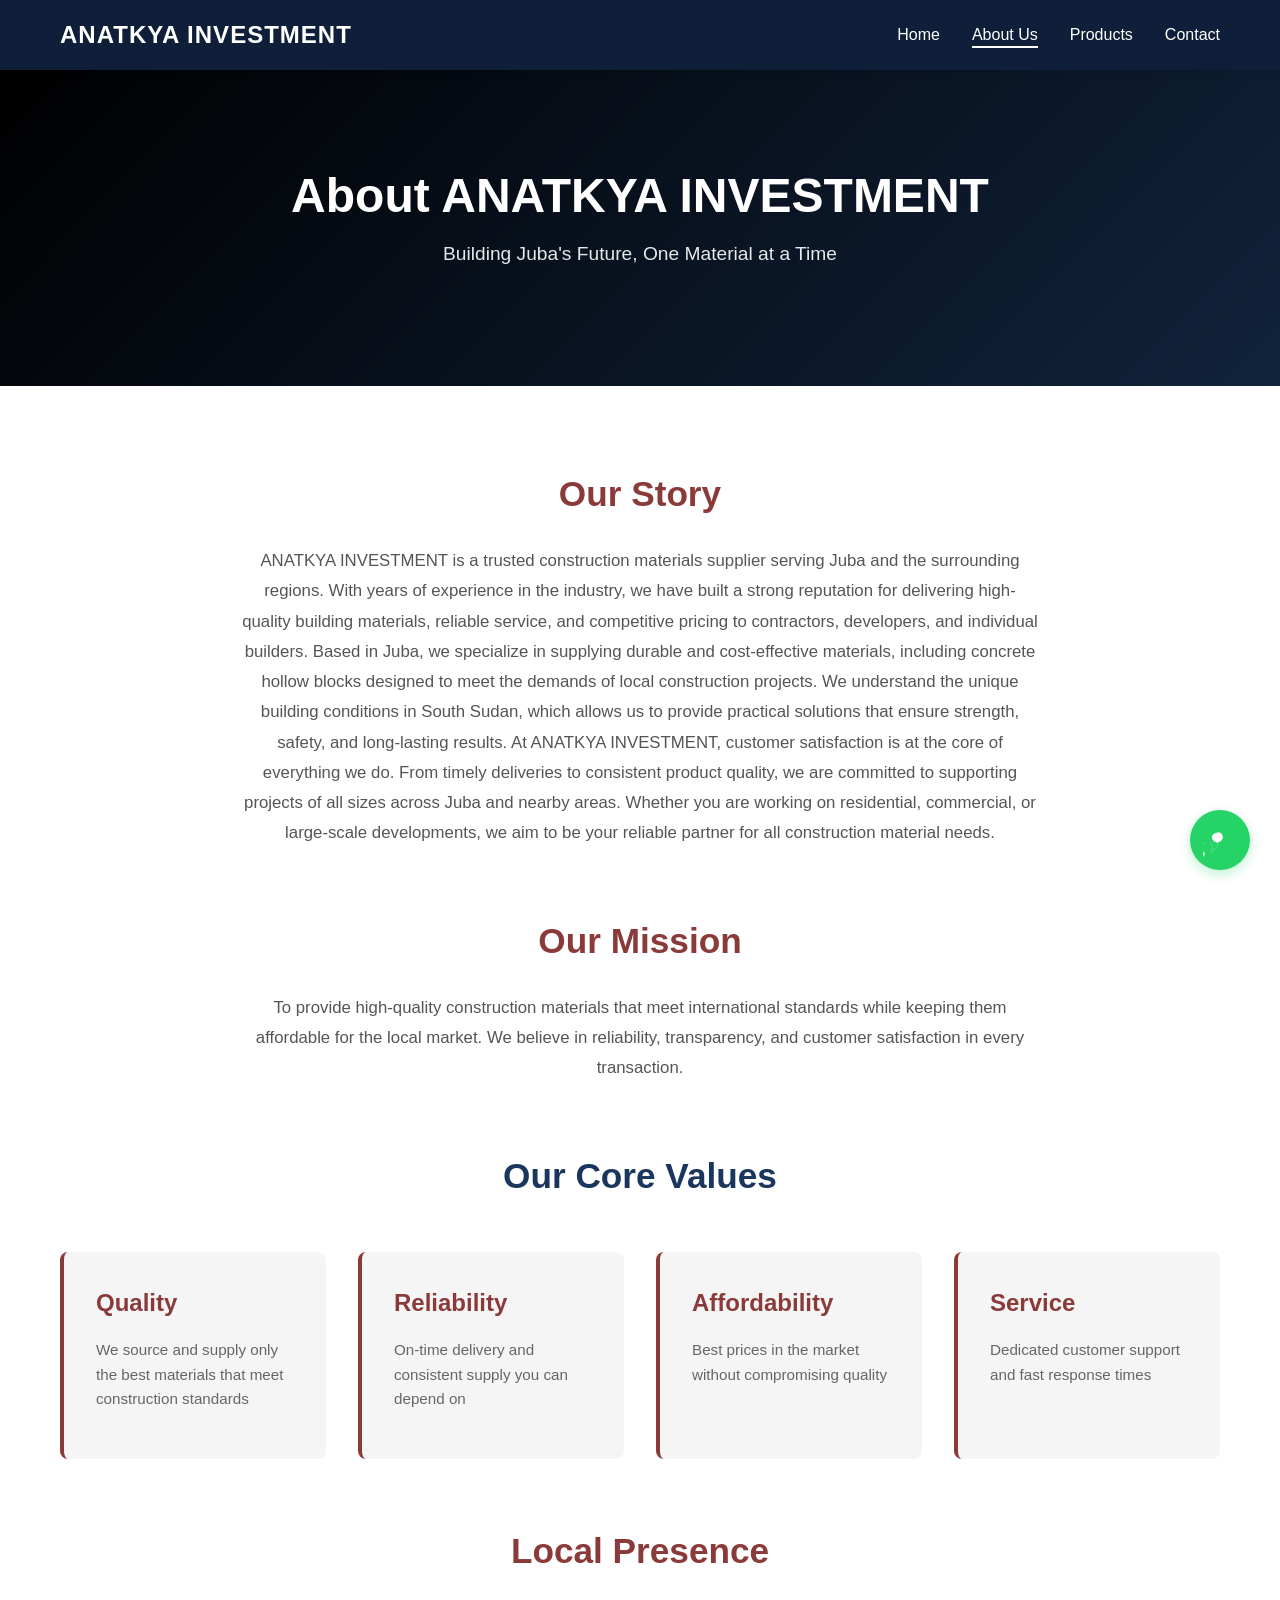
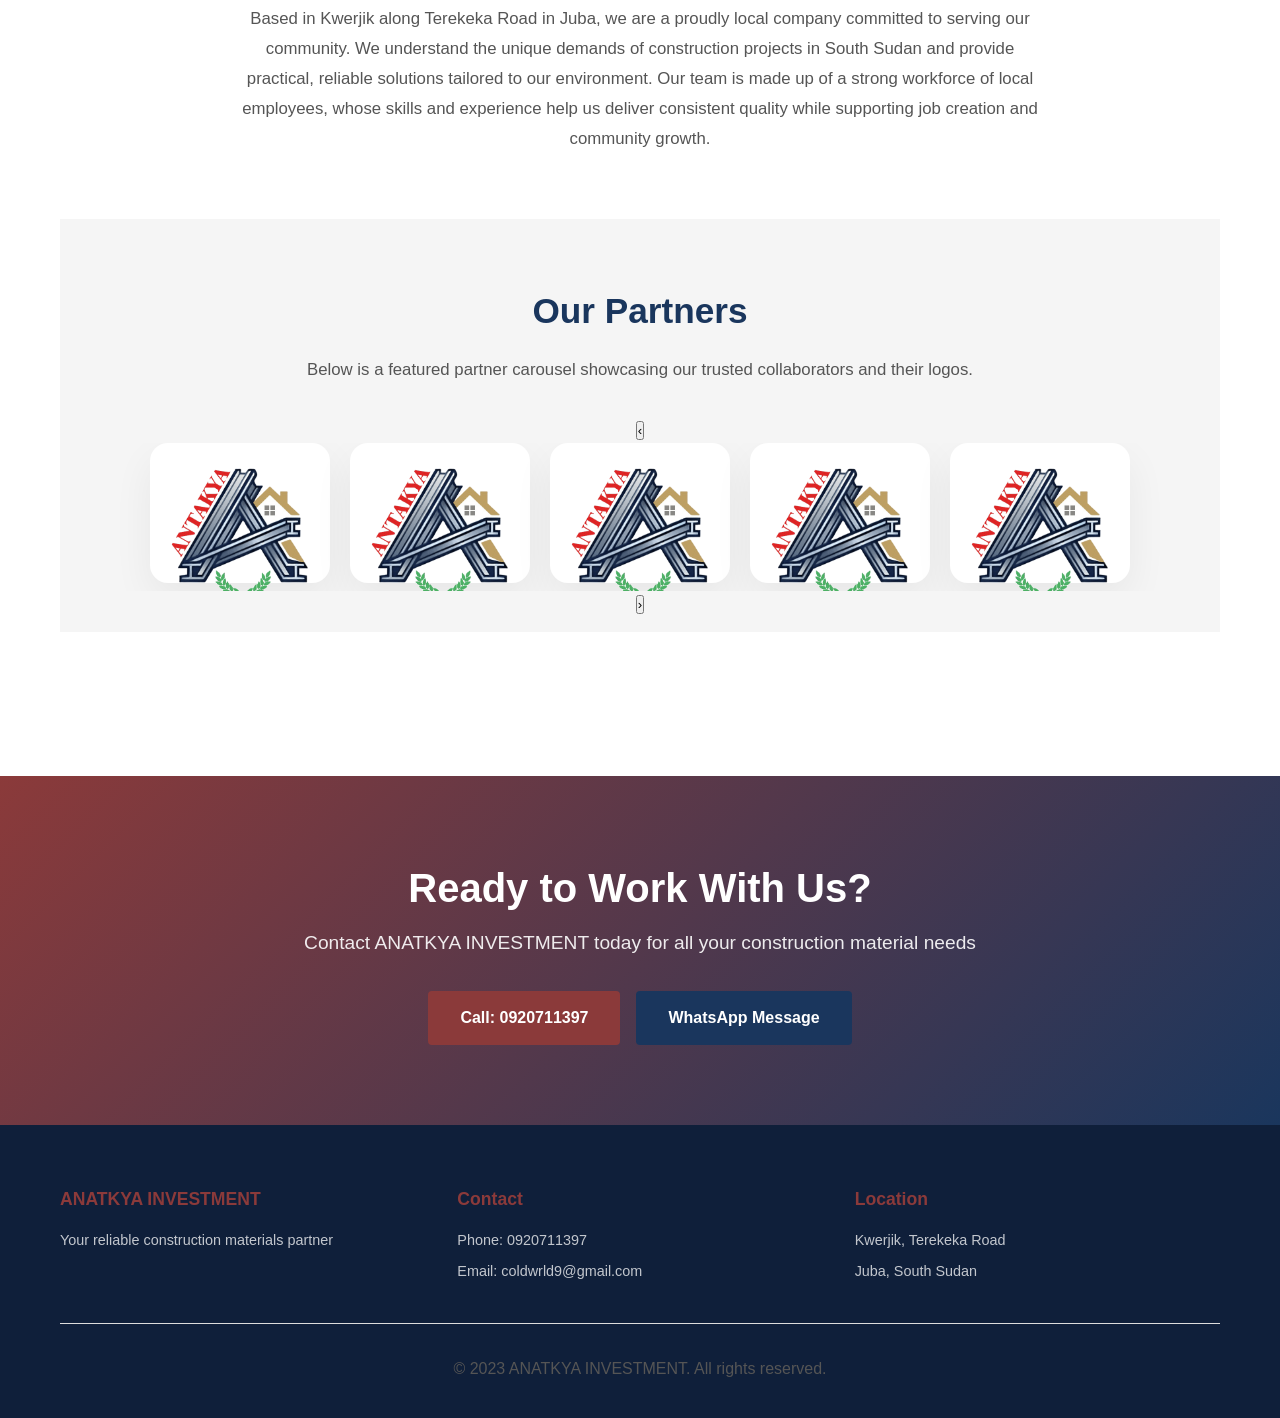
<file: about.html>
<!DOCTYPE html>
<html lang="en">
<head>
    <meta charset="UTF-8">
    <meta name="viewport" content="width=device-width, initial-scale=1.0">
    <title>About Us - ANATKYA INVESTMENT</title>
    <link rel="stylesheet" href="styles.css">
</head>
<body>
    <!-- Navigation Bar -->
    <nav class="navbar">
        <div class="container">
            <div class="nav-brand">ANATKYA INVESTMENT</div>
            <ul class="nav-menu">
                <li><a href="index.html" class="nav-link">Home</a></li>
                <li><a href="about.html" class="nav-link active">About Us</a></li>
                <li><a href="products.html" class="nav-link">Products</a></li>
                <li><a href="contact.html" class="nav-link">Contact</a></li>
            </ul>
            <div class="hamburger">
                <span></span>
                <span></span>
                <span></span>
            </div>
        </div>
    </nav>

    <!-- About Hero -->
    <section class="about-hero">
        <div class="container">
            <h1>About ANATKYA INVESTMENT</h1>
            <p>Building Juba's Future, One Material at a Time</p>
        </div>
    </section>

    <!-- About Content -->
    <section class="about-content">
        <div class="container">
            <div class="about-section">
                <h2>Our Story</h2>
                <p>ANATKYA INVESTMENT is a trusted construction materials supplier serving Juba and the surrounding regions. With years of experience in the industry, we have built a strong reputation for delivering high-quality building materials, reliable service, and competitive pricing to contractors, developers, and individual builders.

Based in Juba, we specialize in supplying durable and cost-effective materials, including concrete hollow blocks designed to meet the demands of local construction projects. We understand the unique building conditions in South Sudan, which allows us to provide practical solutions that ensure strength, safety, and long-lasting results.

At ANATKYA INVESTMENT, customer satisfaction is at the core of everything we do. From timely deliveries to consistent product quality, we are committed to supporting projects of all sizes across Juba and nearby areas. Whether you are working on residential, commercial, or large-scale developments, we aim to be your reliable partner for all construction material needs.
</p>
            </div>

            <div class="about-section">
                <h2>Our Mission</h2>
                <p>To provide high-quality construction materials that meet international standards while keeping them affordable for the local market. We believe in reliability, transparency, and customer satisfaction in every transaction.</p>
            </div>

            <div class="about-values">
                <h2>Our Core Values</h2>
                <div class="values-grid">
                    <div class="value-card">
                        <h3>Quality</h3>
                        <p>We source and supply only the best materials that meet construction standards</p>
                    </div>
                    <div class="value-card">
                        <h3>Reliability</h3>
                        <p>On-time delivery and consistent supply you can depend on</p>
                    </div>
                    <div class="value-card">
                        <h3>Affordability</h3>
                        <p>Best prices in the market without compromising quality</p>
                    </div>
                    <div class="value-card">
                        <h3>Service</h3>
                        <p>Dedicated customer support and fast response times</p>
                    </div>
                </div>
            </div>

              <div class="about-section">
                <h2>Local Presence</h2>
                <p>Based in Kwerjik along Terekeka Road in Juba, we are a proudly local company committed to serving our community. We understand the unique demands of construction projects in South Sudan and provide practical, reliable solutions tailored to our environment.

Our team is made up of a strong workforce of local employees, whose skills and experience help us deliver consistent quality while supporting job creation and community growth.
</p>
            </div>

          

            <div class="about-section partner-carousel-section">
                <h2>Our Partners</h2>
                <p>Below is a featured partner carousel showcasing our trusted collaborators and their logos.</p>
                <div class="partner-carousel-wrapper">
                    <button class="carousel-control carousel-prev" type="button" aria-label="Previous partner">‹</button>
                    <div class="partner-carousel" data-carousel="partners">
                        <div class="partner-slide"><img src="/Images/Logo-Antakya.png" alt="Partner logo"></div>
                        <div class="partner-slide"><img src="/Images/Logo-Antakya.png" alt="Partner logo"></div>
                        <div class="partner-slide"><img src="/Images/Logo-Antakya.png" alt="Partner logo"></div>
                        <div class="partner-slide"><img src="/Images/Logo-Antakya.png" alt="Partner logo"></div>
                        <div class="partner-slide"><img src="/Images/Logo-Antakya.png" alt="Partner logo"></div>
                    </div>
                    <button class="carousel-control carousel-next" type="button" aria-label="Next partner">›</button>
                </div>
            </div>
        </div>
    </section>

    <!-- CTA Section -->
    <section class="cta-section">
        <div class="container">
            <h2>Ready to Work With Us?</h2>
            <p>Contact ANATKYA INVESTMENT today for all your construction material needs</p>
            <div class="cta-buttons">
                <a href="tel:0920711397" class="btn btn-primary">Call: 0920711397</a>
                <a href="https://wa.me/0920711397" class="btn btn-secondary" target="_blank">WhatsApp Message</a>
            </div>
        </div>
    </section>

    <!-- Footer -->
    <footer class="footer">
        <div class="container">
            <div class="footer-content">
                <div class="footer-section">
                    <h4>ANATKYA INVESTMENT</h4>
                    <p>Your reliable construction materials partner</p>
                </div>
                <div class="footer-section">
                    <h4>Contact</h4>
                    <p>Phone: 0920711397</p>
                    <p>Email: coldwrld9@gmail.com</p>
                </div>
                <div class="footer-section">
                    <h4>Location</h4>
                    <p>Kwerjik, Terekeka Road</p>
                    <p>Juba, South Sudan</p>
                </div>
            </div>
            <div class="footer-bottom">
                <p>&copy; 2023 ANATKYA INVESTMENT. All rights reserved.</p>
            </div>
        </div>
    </footer>

    <!-- WhatsApp Floating Button -->
    <a href="https://wa.me/0920711397" class="whatsapp-float" target="_blank" title="Chat on WhatsApp">
        <svg xmlns="http://www.w3.org/2000/svg" viewBox="0 0 24 24" fill="white">
            <path d="M12.031 6.172c-3.165 0-5.979 1.637-5.979 3.655 0 1.706 1.331 3.127 3.715 3.752.102.148.266.355.266.671 0 .588-.19 1.969-1.511 3.433-.779.973-1.931 1.949-3.712 2.759 1.225-1.035 1.929-2.436 1.929-3.742 0-2.018-1.637-3.655-3.715-3.655-2.078 0-3.715 1.637-3.715 3.655 0 1.117.392 2.162 1.032 3.002.229.299.477.604.621.948.143.344.266.638.266.862 0 .467-.231.864-.578 1.155-.346.29-.805.447-1.268.447-.464 0-.922-.157-1.268-.447-.347-.291-.578-.688-.578-1.155 0-.224.123-.518.266-.862.144-.344.392-.649.621-.948.639-.84 1.032-1.885 1.032-3.002 0-2.018 1.637-3.655 3.715-3.655s3.715 1.637 3.715 3.655c0 1.306-.704 2.707-1.929 3.742 1.781-.81 2.933-1.786 3.712-2.759 1.321-1.464 1.511-2.845 1.511-3.433 0-.316-.164-.523-.266-.671 2.384-.625 3.715-2.046 3.715-3.752 0-2.018-1.637-3.655-3.715-3.655z"/>
        </svg>
    </a>

    <script src="styles.js"></script>
</body>
</html>
</file>
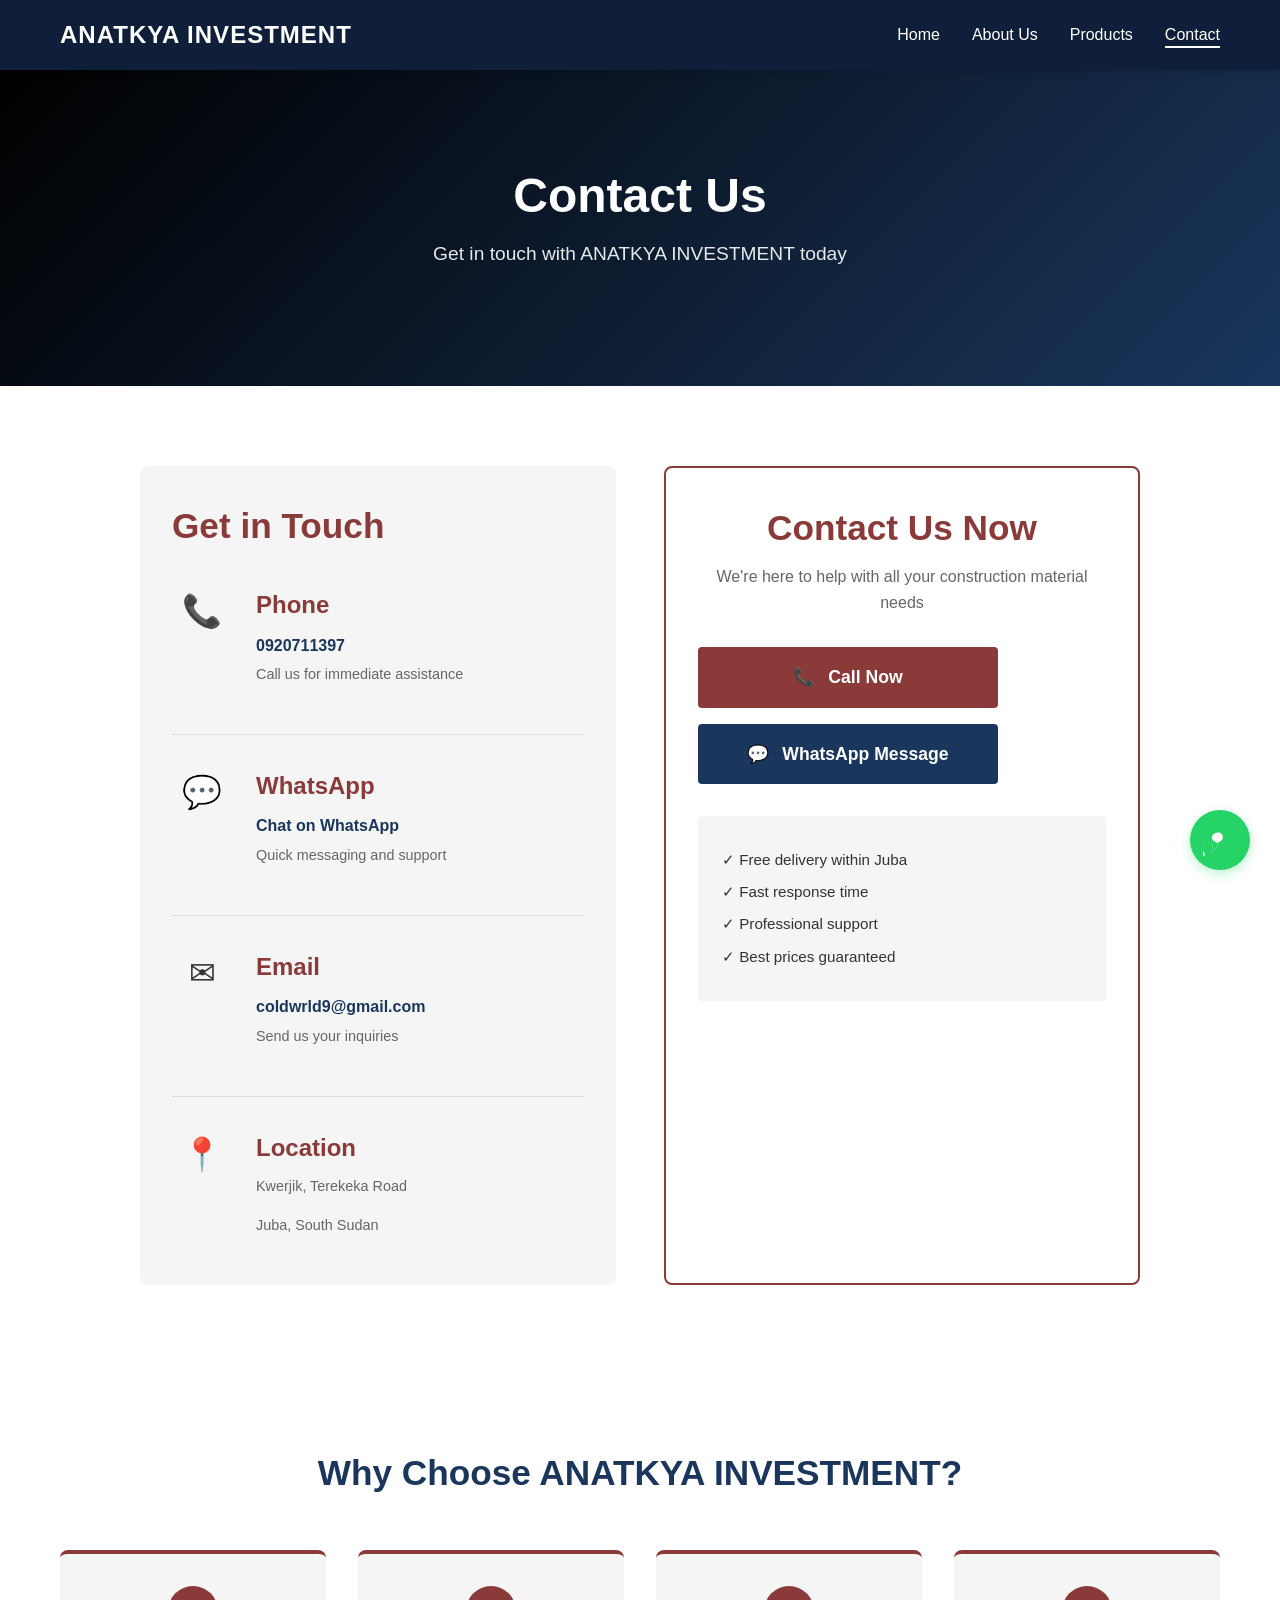
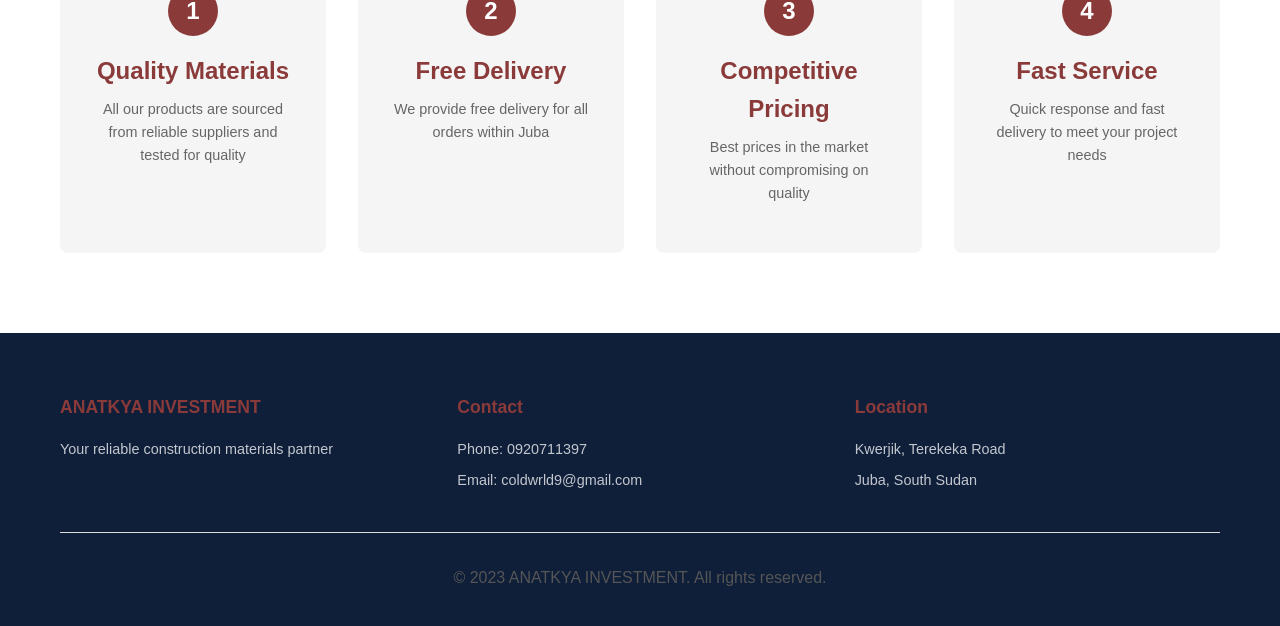
<file: contact.html>
<!DOCTYPE html>
<html lang="en">
<head>
    <meta charset="UTF-8">
    <meta name="viewport" content="width=device-width, initial-scale=1.0">
    <title>Contact - ANATKYA INVESTMENT</title>
    <link rel="stylesheet" href="styles.css">
</head>
<body>
    <!-- Navigation Bar -->
    <nav class="navbar">
        <div class="container">
            <div class="nav-brand">ANATKYA INVESTMENT</div>
            <ul class="nav-menu">
                <li><a href="index.html" class="nav-link">Home</a></li>
                <li><a href="about.html" class="nav-link">About Us</a></li>
                <li><a href="products.html" class="nav-link">Products</a></li>
                <li><a href="contact.html" class="nav-link active">Contact</a></li>
            </ul>
            <div class="hamburger">
                <span></span>
                <span></span>
                <span></span>
            </div>
        </div>
    </nav>

    <!-- Contact Hero -->
    <section class="contact-hero">
        <div class="container">
            <h1>Contact Us</h1>
            <p>Get in touch with ANATKYA INVESTMENT today</p>
        </div>
    </section>

    <!-- Contact Section -->
    <section class="contact-section">
        <div class="container">
            <div class="contact-wrapper">
                <!-- Contact Info -->
                <div class="contact-info">
                    <h2>Get in Touch</h2>

                    <div class="contact-item">
                        <div class="contact-icon">📞</div>
                        <div class="contact-details">
                            <h3>Phone</h3>
                            <a href="tel:0920711397" class="contact-link">0920711397</a>
                            <p>Call us for immediate assistance</p>
                        </div>
                    </div>

                    <div class="contact-item">
                        <div class="contact-icon">💬</div>
                        <div class="contact-details">
                            <h3>WhatsApp</h3>
                            <a href="https://wa.me/0920711397" class="contact-link" target="_blank">Chat on WhatsApp</a>
                            <p>Quick messaging and support</p>
                        </div>
                    </div>

                    <div class="contact-item">
                        <div class="contact-icon">✉</div>
                        <div class="contact-details">
                            <h3>Email</h3>
                            <a href="mailto:coldwrld9@gmail.com" class="contact-link">coldwrld9@gmail.com</a>
                            <p>Send us your inquiries</p>
                        </div>
                    </div>

                    <div class="contact-item">
                        <div class="contact-icon">📍</div>
                        <div class="contact-details">
                            <h3>Location</h3>
                            <p>Kwerjik, Terekeka Road</p>
                            <p>Juba, South Sudan</p>
                        </div>
                    </div>
                </div>

                <!-- Quick Contact CTA -->
                <div class="quick-contact">
                    <h2>Contact Us Now</h2>
                    <p>We're here to help with all your construction material needs</p>

                    <div class="quick-buttons">
                        <a href="tel:0920711397" class="btn btn-primary btn-large">
                            <span class="btn-icon">📞</span>
                            Call Now
                        </a>
                        <a href="https://wa.me/0920711397" class="btn btn-secondary btn-large" target="_blank">
                            <span class="btn-icon">💬</span>
                            WhatsApp Message
                        </a>
                    </div>

                    <div class="contact-highlights">
                        <p>✓ Free delivery within Juba</p>
                        <p>✓ Fast response time</p>
                        <p>✓ Professional support</p>
                        <p>✓ Best prices guaranteed</p>
                    </div>
                </div>
            </div>
        </div>
    </section>

    

    <!-- Why Choose Us -->
    <section class="why-choose">
        <div class="container">
            <h2>Why Choose ANATKYA INVESTMENT?</h2>
            <div class="choose-grid">
                <div class="choose-card">
                    <div class="choose-number">1</div>
                    <h3>Quality Materials</h3>
                    <p>All our products are sourced from reliable suppliers and tested for quality</p>
                </div>
                <div class="choose-card">
                    <div class="choose-number">2</div>
                    <h3>Free Delivery</h3>
                    <p>We provide free delivery for all orders within Juba</p>
                </div>
                <div class="choose-card">
                    <div class="choose-number">3</div>
                    <h3>Competitive Pricing</h3>
                    <p>Best prices in the market without compromising on quality</p>
                </div>
                <div class="choose-card">
                    <div class="choose-number">4</div>
                    <h3>Fast Service</h3>
                    <p>Quick response and fast delivery to meet your project needs</p>
                </div>
            </div>
        </div>
    </section>

    <!-- Footer -->
    <footer class="footer">
        <div class="container">
            <div class="footer-content">
                <div class="footer-section">
                    <h4>ANATKYA INVESTMENT</h4>
                    <p>Your reliable construction materials partner</p>
                </div>
                <div class="footer-section">
                    <h4>Contact</h4>
                    <p>Phone: 0920711397</p>
                    <p>Email: coldwrld9@gmail.com</p>
                </div>
                <div class="footer-section">
                    <h4>Location</h4>
                    <p>Kwerjik, Terekeka Road</p>
                    <p>Juba, South Sudan</p>
                </div>
            </div>
            <div class="footer-bottom">
                <p>&copy; 2023 ANATKYA INVESTMENT. All rights reserved.</p>
            </div>
        </div>
    </footer>

    <!-- WhatsApp Floating Button -->
    <a href="https://wa.me/0920711397" class="whatsapp-float" target="_blank" title="Chat on WhatsApp">
        <svg xmlns="http://www.w3.org/2000/svg" viewBox="0 0 24 24" fill="white">
            <path d="M12.031 6.172c-3.165 0-5.979 1.637-5.979 3.655 0 1.706 1.331 3.127 3.715 3.752.102.148.266.355.266.671 0 .588-.19 1.969-1.511 3.433-.779.973-1.931 1.949-3.712 2.759 1.225-1.035 1.929-2.436 1.929-3.742 0-2.018-1.637-3.655-3.715-3.655-2.078 0-3.715 1.637-3.715 3.655 0 1.117.392 2.162 1.032 3.002.229.299.477.604.621.948.143.344.266.638.266.862 0 .467-.231.864-.578 1.155-.346.29-.805.447-1.268.447-.464 0-.922-.157-1.268-.447-.347-.291-.578-.688-.578-1.155 0-.224.123-.518.266-.862.144-.344.392-.649.621-.948.639-.84 1.032-1.885 1.032-3.002 0-2.018 1.637-3.655 3.715-3.655s3.715 1.637 3.715 3.655c0 1.306-.704 2.707-1.929 3.742 1.781-.81 2.933-1.786 3.712-2.759 1.321-1.464 1.511-2.845 1.511-3.433 0-.316-.164-.523-.266-.671 2.384-.625 3.715-2.046 3.715-3.752 0-2.018-1.637-3.655-3.715-3.655z"/>
        </svg>
    </a>

    <script src="styles.js"></script>
</body>
</html>
</file>
<file: styles.css>
/* ============================================
   ANATKYA INVESTMENT - Main Stylesheet
   ============================================ */

/* Root Variables */
:root {
    --color-primary: #8B3A3A;      /* Dark Red */
    --color-secondary: #1A365D;    /* Navy Blue */
    --color-dark: #000000;         /* Black */
    --color-light: #FFFFFF;        /* White */
    --color-gray: #F5F5F5;         /* Light Gray */
    --color-border: #DDDDDD;       /* Border Gray */
    --color-bg: var(--color-light);
    --color-surface: var(--color-light);
    --color-surface-alt: var(--color-gray);
    --color-text: #333;
    --color-text-muted: #555;
    --color-text-decorative: #666;
    --color-text-light: rgba(255, 255, 255, 0.9);
    --color-primary-dark: #6B2A2A;
    --color-secondary-dark: #0F1F3A;
    --transition: all 0.3s ease;
}

/* ============================================
   GLOBAL STYLES
   ============================================ */

* {
    margin: 0;
    padding: 0;
    box-sizing: border-box;
}

html {
    scroll-behavior: smooth;
    font-family: 'Segoe UI', Tahoma, Geneva, Verdana, sans-serif;
}

body {
    font-family: inherit;
    line-height: 1.6;
    color: var(--color-text);
    background-color: var(--color-bg);
}

.container {
    max-width: 1200px;
    margin: 0 auto;
    padding: 0 20px;
}

/* ============================================
   TYPOGRAPHY
   ============================================ */

h1, h2, h3, h4, h5, h6 {
    font-weight: 700;
    color: var(--color-dark);
    margin-bottom: 1rem;
}

h1 {
    font-size: 3rem;
    line-height: 1.1;
}

h2 {
    font-size: 2.2rem;
    color: var(--color-secondary);
}

h3 {
    font-size: 1.5rem;
    color: var(--color-dark);
}

p {
    margin-bottom: 1rem;
    font-size: 1rem;
    color: var(--color-text-muted);
}

/* ============================================
   BUTTONS
   ============================================ */

.btn {
    display: inline-block;
    padding: 12px 24px;
    font-size: 1rem;
    font-weight: 600;
    text-decoration: none;
    border-radius: 4px;
    transition: var(--transition);
    cursor: pointer;
    border: none;
    text-align: center;
}

.btn-primary {
    background-color: var(--color-primary);
    color: white;
}

.btn-primary:hover {
    background-color: #6B2A2A;
    transform: translateY(-2px);
    box-shadow: 0 4px 12px rgba(139, 58, 58, 0.3);
}

.btn-secondary {
    background-color: var(--color-secondary);
    color: white;
}

.btn-secondary:hover {
    background-color: #0F1F3A;
    transform: translateY(-2px);
    box-shadow: 0 4px 12px rgba(26, 54, 93, 0.3);
}

.btn-large {
    padding: 16px 32px;
    font-size: 1.1rem;
    width: 100%;
    max-width: 300px;
}

.btn-icon {
    margin-right: 8px;
}

/* ============================================
   NAVIGATION BAR
   ============================================ */

.navbar {
    background-color: var(--color-secondary-dark);
    padding: 1rem 0;
    position: sticky;
    top: 0;
    z-index: 100;
    box-shadow: 0 2px 8px rgba(0, 0, 0, 0.1);
}

.navbar .container {
    display: flex;
    justify-content: space-between;
    align-items: center;
}

.nav-brand {
    font-size: 1.5rem;
    font-weight: 700;
    color: var(--color-light);
    letter-spacing: 1px;
}

.nav-menu {
    display: flex;
    list-style: none;
    gap: 2rem;
}

.nav-link {
    color: var(--color-light);
    text-decoration: none;
    font-weight: 500;
    transition: var(--transition);
    position: relative;
}

.nav-link:hover,
.nav-link.active {
    color: var(--color-light);
}

.nav-link.active::after {
    content: '';
    position: absolute;
    bottom: -5px;
    left: 0;
    width: 100%;
    height: 2px;
    background-color: var(--color-light);
}

.hamburger {
    display: none;
    flex-direction: column;
    cursor: pointer;
}

.hamburger span {
    width: 25px;
    height: 3px;
    background-color: var(--color-primary);
    margin: 5px 0;
    transition: var(--transition);
}

/* ============================================
   HERO SECTION
   ============================================ */

.hero {
    position: relative;
    background: url('/Images/Top view.jpg');
    background-size: cover;
    background-position: center;
    background-attachment: fixed;
    color: white;
    padding: 120px 20px;
    text-align: center;
    overflow: hidden;
}

.hero::before {
    content: '';
    position: absolute;
    inset: 0;
    background: rgba(0, 0, 0, 0.55);
    z-index: 1;
    pointer-events: none;
}

.hero-content {
    position: relative;
    z-index: 2;
}

.hero-content h1 {
    color: white;
    font-size: 3.5rem;
    margin-bottom: 1rem;
    font-weight: 800;
    letter-spacing: -1px;
}

.hero-content p {
    color: var(--color-text-light);
    font-size: 1.3rem;
    margin-bottom: 2rem;
}

.hero-buttons {
    display: flex;
    gap: 1rem;
    justify-content: center;
    flex-wrap: wrap;
}

.hero-buttons .btn {
    padding: 14px 32px;
    font-size: 1.1rem;
}

.journey {
    background: linear-gradient(180deg, var(--color-surface-alt), rgba(255, 255, 255, 0.9));
    padding: 80px 0 60px;
}

.journey-inner {
    max-width: 1180px;
    margin: 0 auto;
}

.journey-header {
    text-align: center;
    max-width: 720px;
    margin: 0 auto 2.5rem;
}

.journey-eyebrow {
    display: inline-block;
    text-transform: uppercase;
    letter-spacing: 0.2em;
    color: var(--color-primary);
    font-size: 0.85rem;
    margin-bottom: 1rem;
}

.journey-header h2 {
    font-size: clamp(2rem, 2.8vw, 3rem);
    margin-bottom: 1rem;
}

.journey-header p {
    color: #4d4d4d;
    line-height: 1.8;
    font-size: 1rem;
}

.journey-grid {
    display: grid;
    grid-template-columns: repeat(2, minmax(0, 1fr));
    gap: 1.5rem;
}

.journey-card {
    background: var(--color-surface);
    border: 1px solid rgba(139, 58, 58, 0.08);
    border-radius: 22px;
    padding: 2rem;
    box-shadow: 0 16px 50px rgba(0, 0, 0, 0.06);
    transition: transform 0.3s ease, box-shadow 0.3s ease;
}

.journey-card:hover {
    transform: translateY(-6px);
    box-shadow: 0 20px 60px rgba(0, 0, 0, 0.12);
}

.journey-card-top {
    display: flex;
    align-items: center;
    gap: 1rem;
    margin-bottom: 1rem;
}

.journey-card-icon {
    width: 52px;
    height: 52px;
    display: grid;
    place-items: center;
    border-radius: 18px;
    background: linear-gradient(135deg, rgba(139, 58, 58, 0.1), rgba(26, 54, 93, 0.12));
    color: var(--color-primary);
    font-size: 1.2rem;
    box-shadow: inset 0 0 0 1px rgba(255,255,255,0.08);
}

.journey-card-bar {
    width: 100%;
    height: 6px;
    background: rgba(26, 54, 93, 0.06);
    border-radius: 999px;
    overflow: hidden;
    margin-bottom: 1.25rem;
}

.journey-card-bar span {
    display: block;
    width: 100%;
    height: 100%;
    background: linear-gradient(90deg, var(--color-primary), var(--color-secondary));
    transform: scaleX(0);
    transform-origin: left;
    animation: journey-bar-grow 1.2s ease forwards;
}

@keyframes journey-bar-grow {
    to {
        transform: scaleX(1);
    }
}

.journey-card-label {
    display: inline-block;
    margin-bottom: 0.75rem;
    color: var(--color-secondary);
    font-weight: 700;
    text-transform: uppercase;
    letter-spacing: 0.18em;
    font-size: 0.85rem;
}

.journey-card h3 {
    margin-bottom: 1rem;
    font-size: 1.8rem;
}

.journey-card p {
    color: var(--color-text-muted);
    line-height: 1.85;
}

.journey-footer {
    display: flex;
    justify-content: center;
    gap: 1rem;
    margin-top: 2rem;
    flex-wrap: wrap;
}

.journey-footer .btn {
    min-width: 170px;
}

/* ============================================
   SELLING POINTS SECTION
   ============================================ */

.selling-points {
    padding: 80px 20px;
    background-color: var(--color-gray);
}

.selling-points h2 {
    text-align: center;
    margin-bottom: 3rem;
}

.points-grid {
    display: grid;
    grid-template-columns: repeat(auto-fit, minmax(250px, 1fr));
    gap: 2rem;
}

.point-card {
    background: var(--color-surface);
    padding: 2rem;
    border-radius: 8px;
    text-align: center;
    box-shadow: 0 2px 8px rgba(0, 0, 0, 0.1);
    transition: var(--transition);
}

.point-card:hover {
    transform: translateY(-8px);
    box-shadow: 0 8px 20px rgba(139, 58, 58, 0.2);
}

.point-icon {
    font-size: 3rem;
    margin-bottom: 1rem;
    color: var(--color-secondary);
}

.point-card h3 {
    color: var(--color-primary);
    margin-bottom: 0.5rem;
}

.point-card p {
    color: var(--color-text-decorative);
    font-size: 0.95rem;
}

/* ============================================
   FEATURED PRODUCTS SECTION
   ============================================ */

.featured-products {
    padding: 80px 20px;
    background-color: var(--color-surface);
}

.featured-products h2 {
    text-align: center;
    margin-bottom: 3rem;
}

.products-preview {
    display: grid;
    grid-template-columns: repeat(auto-fit, minmax(280px, 1fr));
    gap: 2rem;
}

.product-card {
    background: var(--color-surface);
    border: 1px solid var(--color-border);
    border-radius: 8px;
    overflow: hidden;
    transition: var(--transition);
    box-shadow: 0 2px 8px rgba(0, 0, 0, 0.1);
    text-decoration: none;
    color: inherit;
    display: block;
}

.product-card:hover {
    transform: translateY(-8px);
    box-shadow: 0 8px 20px rgba(0, 0, 0, 0.15);
}

.product-card img {
    width: 100%;
    height: 200px;
    object-fit: cover;
    background-color: var(--color-gray);
}

.product-card h3 {
    padding: 1.5rem 1.5rem 0.5rem;
    color: var(--color-primary);
}

.product-card p {
    padding: 0 1.5rem 1.5rem;
    color: var(--color-text-decorative);
    font-size: 0.9rem;
}

/* ============================================
   CTA SECTION
   ============================================ */

.cta-section {
    background: linear-gradient(135deg, var(--color-primary) 0%, var(--color-secondary) 100%);
    color: white;
    padding: 80px 20px;
    text-align: center;
}

.cta-section h2 {
    color: white;
    font-size: 2.5rem;
    margin-bottom: 0.5rem;
}

.cta-section p {
    color: var(--color-text-light);
    font-size: 1.2rem;
    margin-bottom: 2rem;
}

.cta-buttons {
    display: flex;
    gap: 1rem;
    justify-content: center;
    flex-wrap: wrap;
}

.cta-buttons .btn {
    padding: 14px 32px;
}

/* ============================================
   ABOUT PAGE STYLES
   ============================================ */

.about-hero {
    position: relative;
    background: linear-gradient(135deg, var(--color-dark) 0%, var(--color-secondary) 100%);
    color: white;
    padding: 100px 20px;
    text-align: center;
    overflow: hidden;
}

.about-hero::before {
    content: '';
    position: absolute;
    inset: 0;
    background: rgba(0, 0, 0, 0.35);
    pointer-events: none;
    z-index: 1;
}

.about-hero > .container {
    position: relative;
    z-index: 2;
}

.about-hero h1 {
    color: white;
    font-size: 3rem;
    margin-bottom: 1rem;
}

.about-hero p {
    color: var(--color-text-light);
    font-size: 1.2rem;
}

.about-content {
    padding: 80px 20px;
}

.about-section {
    max-width: 800px;
    margin: 0 auto 4rem;
    text-align: center;
}

.partner-carousel-section {
    max-width: none;
    margin: 0 auto 4rem;
    padding: 4rem 0 1rem;
    background: var(--color-surface-alt);
    text-align: center;
}

.partner-carousel-section h2 {
    color: var(--color-secondary);
    margin-bottom: 1rem;
}

.partner-carousel-section p {
    max-width: 820px;
    margin: 0 auto 2rem;
    color: var(--color-text-muted);
}

.partner-carousel {
    display: flex;
    gap: 1.25rem;
    overflow-x: auto;
    padding-bottom: 0.75rem;
    scroll-snap-type: x mandatory;
    -webkit-overflow-scrolling: touch;
    justify-content: center;
}

.partner-slide {
    flex: 0 0 180px;
    min-width: 180px;
    height: 140px;
    border-radius: 18px;
    background: var(--color-surface);
    box-shadow: 0 16px 40px rgba(0, 0, 0, 0.06);
    display: grid;
    place-items: center;
    padding: 1rem;
    scroll-snap-align: center;
}

.partner-slide img {
    max-width: 100%;
    max-height: 100%;
    object-fit: contain;
}

.partner-carousel::-webkit-scrollbar {
    height: 8px;
}

.partner-carousel::-webkit-scrollbar-thumb {
    background: rgba(139, 58, 58, 0.35);
    border-radius: 999px;
}

.partner-carousel::-webkit-scrollbar-track {
    background: rgba(0, 0, 0, 0.03);
}

.about-section h2 {
    color: var(--color-primary);
    margin-bottom: 1.5rem;
}

.about-section p {
    font-size: 1.05rem;
    line-height: 1.8;
    color: var(--color-text-muted);
}

.about-values {
    margin: 4rem 0;
}

.about-values h2 {
    text-align: center;
    margin-bottom: 3rem;
    color: var(--color-secondary);
}

.values-grid {
    display: grid;
    grid-template-columns: repeat(auto-fit, minmax(250px, 1fr));
    gap: 2rem;
}

.value-card {
    background: var(--color-gray);
    padding: 2rem;
    border-radius: 8px;
    border-left: 4px solid var(--color-primary);
}

.value-card h3 {
    color: var(--color-primary);
    margin-bottom: 1rem;
}

.value-card p {
    color: var(--color-text-decorative);
    font-size: 0.95rem;
}

.benefits-list {
    list-style: none;
    max-width: 600px;
    margin: 0 auto;
}

.benefits-list li {
    padding: 0.8rem 0;
    font-size: 1.05rem;
    color: var(--color-text);
    border-bottom: 1px solid var(--color-border);
}

.benefits-list li:last-child {
    border-bottom: none;
}

.partner-carousel-section {
    padding: 4rem 0 1rem;
    background: var(--color-surface-alt);
    text-align: center;
}

.partner-carousel-section h2 {
    color: var(--color-secondary);
    margin-bottom: 1rem;
}

.partner-carousel-section p {
    max-width: 680px;
    margin: 0 auto 2rem;
    color: var(--color-text-muted);
}

.partner-carousel {
    display: flex;
    gap: 1.25rem;
    overflow-x: auto;
    padding-bottom: 0.5rem;
    scroll-snap-type: x mandatory;
    -webkit-overflow-scrolling: touch;
}

.partner-slide {
    flex: 0 0 180px;
    min-width: 180px;
    height: 140px;
    border-radius: 18px;
    background: var(--color-surface);
    box-shadow: 0 16px 40px rgba(0, 0, 0, 0.06);
    display: grid;
    place-items: center;
    padding: 1rem;
    scroll-snap-align: center;
}

.partner-slide img {
    max-width: 100%;
    max-height: 100%;
    object-fit: contain;
}

.partner-carousel::-webkit-scrollbar {
    height: 8px;
}

.partner-carousel::-webkit-scrollbar-thumb {
    background: rgba(139, 58, 58, 0.35);
    border-radius: 999px;
}

.partner-carousel::-webkit-scrollbar-track {
    background: rgba(0, 0, 0, 0.03);
}

/* ============================================
   PRODUCTS PAGE STYLES
   ============================================ */

.products-hero {
    background: linear-gradient(135deg, var(--color-dark) 0%, var(--color-secondary) 100%);
    color: white;
    padding: 100px 20px;
    text-align: center;
}

.products-hero h1 {
    color: white;
    font-size: 3rem;
    margin-bottom: 1rem;
}

.products-hero p {
    color: var(--color-text-light);
    font-size: 1.2rem;
}

.products-content {
    padding: 80px 20px;
}

.product-category {
    margin-bottom: 4rem;
}

.product-category h2 {
    text-align: center;
    color: var(--color-primary);
    margin-bottom: 3rem;
    font-size: 2rem;
}

.products-grid {
    display: grid;
    grid-template-columns: repeat(auto-fit, minmax(300px, 1fr));
    gap: 2rem;
    margin-bottom: 4rem;
}

.product-item {
    background: var(--color-surface);
    border: 1px solid var(--color-border);
    border-radius: 8px;
    overflow: hidden;
    box-shadow: 0 2px 8px rgba(0, 0, 0, 0.1);
    transition: var(--transition);
}

.product-item:hover {
    transform: translateY(-8px);
    box-shadow: 0 8px 20px rgba(139, 58, 58, 0.2);
}

.product-image {
    width: 100%;
    height: 250px;
    overflow: hidden;
    background-color: var(--color-gray);
}

.product-image img {
    width: 100%;
    height: 100%;
    object-fit: cover;
}

.product-info {
    padding: 2rem;
}

.product-info h3 {
    color: var(--color-primary);
    margin-bottom: 0.5rem;
}

.product-spec {
    font-weight: 600;
    color: var(--color-secondary);
    font-size: 0.95rem;
}

.product-desc {
    color: var(--color-text-decorative);
    margin: 0.5rem 0 1rem;
    font-size: 0.95rem;
}

.product-feature {
    color: var(--color-primary);
    font-size: 0.9rem;
    margin: 0.3rem 0;
}

.materials-grid {
    display: grid;
    grid-template-columns: repeat(auto-fit, minmax(200px, 1fr));
    gap: 2rem;
}

.material-item {
    background: var(--color-gray);
    padding: 2rem;
    border-radius: 8px;
    text-align: center;
    border-top: 4px solid var(--color-primary);
    transition: var(--transition);
}

.material-item:hover {
    background-color: white;
    box-shadow: 0 8px 20px rgba(0, 0, 0, 0.1);
}

.material-icon {
    font-size: 2.5rem;
    margin-bottom: 1rem;
}

.material-icon img {
    width: 7.5rem;
    height: 7.5rem;
    object-fit: contain;
    display: inline-block;
}

.material-item h3 {
    color: var(--color-primary);
    margin-bottom: 0.5rem;
}

.material-item p {
    color: var(--color-text-decorative);
    font-size: 0.9rem;
}

.services-grid {
    display: grid;
    grid-template-columns: repeat(auto-fit, minmax(250px, 1fr));
    gap: 2rem;
}

.service-card {
    background: var(--color-surface);
    padding: 2rem;
    border-radius: 8px;
    text-align: center;
    border-left: 4px solid var(--color-secondary);
    box-shadow: 0 2px 8px rgba(0, 0, 0, 0.1);
    transition: var(--transition);
}

.service-card:hover {
    transform: translateY(-8px);
    box-shadow: 0 8px 20px rgba(26, 54, 93, 0.2);
}

.service-icon {
    font-size: 2.5rem;
    margin-bottom: 1rem;
}

.service-card h3 {
    color: var(--color-secondary);
    margin-bottom: 0.5rem;
}

.service-card p {
    color: var(--color-text-decorative);
    font-size: 0.9rem;
}

.order-cta {
    background: linear-gradient(135deg, var(--color-secondary) 0%, var(--color-primary) 100%);
    color: white;
    padding: 80px 20px;
    text-align: center;
}

.order-cta h2 {
    color: white;
}

.order-cta p {
    color: var(--color-text-light);
    font-size: 1.1rem;
    margin-bottom: 2rem;
}

/* ============================================
   CONTACT PAGE STYLES
   ============================================ */

.contact-hero {
    background: linear-gradient(135deg, var(--color-dark) 0%, var(--color-secondary) 100%);
    color: white;
    padding: 100px 20px;
    text-align: center;
}

.contact-hero h1 {
    color: white;
    font-size: 3rem;
    margin-bottom: 1rem;
}

.contact-hero p {
    color: var(--color-text-light);
    font-size: 1.2rem;
}

.contact-section {
    padding: 80px 20px;
    background-color: white;
}

.contact-wrapper {
    display: grid;
    grid-template-columns: 1fr 1fr;
    gap: 3rem;
    max-width: 1000px;
    margin: 0 auto;
}

.contact-info {
    background: var(--color-surface-alt);
    padding: 2rem;
    border-radius: 8px;
}

.contact-info h2 {
    color: var(--color-primary);
    margin-bottom: 2rem;
}

.contact-item {
    display: flex;
    gap: 1.5rem;
    margin-bottom: 2rem;
    padding-bottom: 2rem;
    border-bottom: 1px solid var(--color-border);
}

.contact-item:last-child {
    border-bottom: none;
    margin-bottom: 0;
    padding-bottom: 0;
}

.contact-icon {
    font-size: 2rem;
    min-width: 60px;
    text-align: center;
}

.contact-details h3 {
    color: var(--color-primary);
    margin-bottom: 0.5rem;
}

.contact-link {
    color: var(--color-secondary);
    text-decoration: none;
    font-weight: 600;
    transition: var(--transition);
}

.contact-link:hover {
    color: var(--color-primary);
}

.contact-details p {
    color: var(--color-text-decorative);
    font-size: 0.9rem;
    margin-top: 0.3rem;
}

.quick-contact {
    background: var(--color-surface);
    padding: 2rem;
    border-radius: 8px;
    border: 2px solid var(--color-primary);
    text-align: center;
}

.quick-contact h2 {
    color: var(--color-primary);
    margin-bottom: 0.5rem;
}

.quick-contact > p {
    color: var(--color-text-decorative);
    margin-bottom: 2rem;
}

.quick-buttons {
    display: flex;
    flex-direction: column;
    gap: 1rem;
    margin-bottom: 2rem;
}

.quick-buttons .btn {
    width: 100%;
}

.contact-highlights {
    background: var(--color-surface-alt);
    padding: 1.5rem;
    border-radius: 4px;
    text-align: left;
}

.contact-highlights p {
    color: var(--color-text);
    font-size: 0.95rem;
    margin: 0.5rem 0;
    font-weight: 500;
}

.business-hours {
    padding: 80px 20px;
    background-color: var(--color-surface-alt);
}

.business-hours h2 {
    text-align: center;
    color: var(--color-secondary);
    margin-bottom: 3rem;
}

.hours-grid {
    display: grid;
    grid-template-columns: repeat(auto-fit, minmax(250px, 1fr));
    gap: 2rem;
}

.hours-card {
    background: var(--color-surface);
    padding: 2rem;
    border-radius: 8px;
    text-align: center;
    box-shadow: 0 2px 8px rgba(0, 0, 0, 0.1);
}

.hours-card h3 {
    color: var(--color-primary);
    margin-bottom: 1rem;
}

.hours-card p {
    color: var(--color-text-decorative);
    font-size: 1rem;
}

.why-choose {
    padding: 80px 20px;
    background-color: var(--color-surface);
}

.why-choose h2 {
    text-align: center;
    color: var(--color-secondary);
    margin-bottom: 3rem;
}

.choose-grid {
    display: grid;
    grid-template-columns: repeat(auto-fit, minmax(240px, 1fr));
    gap: 2rem;
}

.choose-card {
    background: var(--color-surface-alt);
    padding: 2rem;
    border-radius: 8px;
    text-align: center;
    border-top: 4px solid var(--color-primary);
}

.choose-number {
    display: inline-block;
    background: var(--color-primary);
    color: white;
    width: 50px;
    height: 50px;
    border-radius: 50%;
    line-height: 50px;
    font-size: 1.5rem;
    font-weight: 700;
    margin-bottom: 1rem;
}

.choose-card h3 {
    color: var(--color-primary);
    margin-bottom: 0.5rem;
}

.choose-card p {
    color: var(--color-text-decorative);
    font-size: 0.9rem;
}

/* ============================================
   FOOTER
   ============================================ */

.footer {
    background-color: var(--color-secondary-dark);
    color: var(--color-light);
    padding: 60px 20px 20px;
}

.footer-content {
    display: grid;
    grid-template-columns: repeat(auto-fit, minmax(250px, 1fr));
    gap: 2rem;
    margin-bottom: 2rem;
}

.footer-section h4 {
    color: var(--color-primary);
    margin-bottom: 1rem;
    font-size: 1.1rem;
}

.footer-section p {
    color: rgba(255, 255, 255, 0.75);
    font-size: 0.9rem;
    margin-bottom: 0.5rem;
}

.footer-bottom {
    text-align: center;
    border-top: 1px solid var(--color-border);
    padding-top: 2rem;
    color: rgba(255, 255, 255, 0.75);
    font-size: 0.85rem;
}

/* ============================================
   WHATSAPP FLOATING BUTTON
   ============================================ */

.whatsapp-float {
    position: fixed;
    bottom: 30px;
    right: 30px;
    width: 60px;
    height: 60px;
    background-color: #25D366;
    border-radius: 50%;
    display: flex;
    align-items: center;
    justify-content: center;
    box-shadow: 0 4px 12px rgba(37, 211, 102, 0.3);
    z-index: 99;
    transition: var(--transition);
}

.whatsapp-float:hover {
    background-color: #20BA5A;
    transform: scale(1.1);
    box-shadow: 0 6px 16px rgba(37, 211, 102, 0.4);
}

.whatsapp-float svg {
    width: 35px;
    height: 35px;
}

/* ============================================
   RESPONSIVE DESIGN
   ============================================ */

@media (max-width: 768px) {
    h1 {
        font-size: 2rem;
    }

    .journey-grid {
        grid-template-columns: 1fr;
    }

    .journey-card-top {
        flex-direction: row;
    }

    .journey-card-icon {
        width: 48px;
        height: 48px;
        font-size: 1rem;
    }

    .journey-card {
        padding: 1.75rem;
    }

    .journey-footer {
        flex-direction: column;
        align-items: center;
    }

    h2 {
        font-size: 1.8rem;
    }

    h3 {
        font-size: 1.2rem;
    }

    .navbar {
        padding: 1rem 0;
    }

    .navbar .container {
        flex-wrap: wrap;
    }

    .nav-brand {
        font-size: 1.2rem;
    }

    .nav-menu {
        display: none;
        gap: 1rem;
        flex-direction: column;
        width: 100%;
    }

    .nav-menu.active {
        display: flex;
    }

    .hamburger {
        display: flex;
    }

    .hero-content h1 {
        font-size: 2.2rem;
    }

    .hero-content p {
        font-size: 1rem;
    }

    .hero-buttons {
        flex-direction: column;
        align-items: center;
    }

    .hero-buttons .btn {
        width: 100%;
        max-width: 300px;
    }

    .points-grid {
        grid-template-columns: 1fr;
    }

    .products-preview {
        grid-template-columns: 1fr;
    }

    .products-grid {
        grid-template-columns: 1fr;
    }

    .materials-grid {
        grid-template-columns: 1fr;
    }

    .services-grid {
        grid-template-columns: 1fr;
    }

    .contact-wrapper {
        grid-template-columns: 1fr;
    }

    .cta-buttons,
    .quick-buttons {
        flex-direction: column;
    }

    .cta-buttons .btn,
    .quick-buttons .btn {
        width: 100%;
        max-width: none;
    }

    .values-grid {
        grid-template-columns: 1fr;
    }

    .choose-grid {
        grid-template-columns: 1fr;
    }

    .hours-grid {
        grid-template-columns: 1fr;
    }

    .footer-content {
        grid-template-columns: 1fr;
    }

    .whatsapp-float {
        bottom: 20px;
        right: 20px;
        width: 55px;
        height: 55px;
    }

    .whatsapp-float svg {
        width: 30px;
        height: 30px;
    }
}

@media (max-width: 480px) {
    .container {
        padding: 0 15px;
    }

    h1 {
        font-size: 1.5rem;
    }

    h2 {
        font-size: 1.4rem;
    }

    .hero {
        padding: 80px 15px;
    }

    .hero-content h1 {
        font-size: 1.8rem;
    }

    .hero-content p {
        font-size: 0.95rem;
    }

    .selling-points,
    .featured-products,
    .products-content,
    .contact-section,
    .business-hours,
    .why-choose {
        padding: 50px 15px;
    }

    .cta-section {
        padding: 60px 15px;
    }

    .nav-brand {
        font-size: 1rem;
    }

    .point-card,
    .value-card,
    .material-item,
    .service-card,
    .hours-card,
    .choose-card {
        padding: 1.5rem;
    }

    .contact-info {
        padding: 1.5rem;
    }

    .quick-contact {
        padding: 1.5rem;
    }

    .btn-large {
        max-width: none;
    }

    .footer-section h4 {
        font-size: 1rem;
    }

    .footer-section p {
        font-size: 0.85rem;
    }
}
</file>
